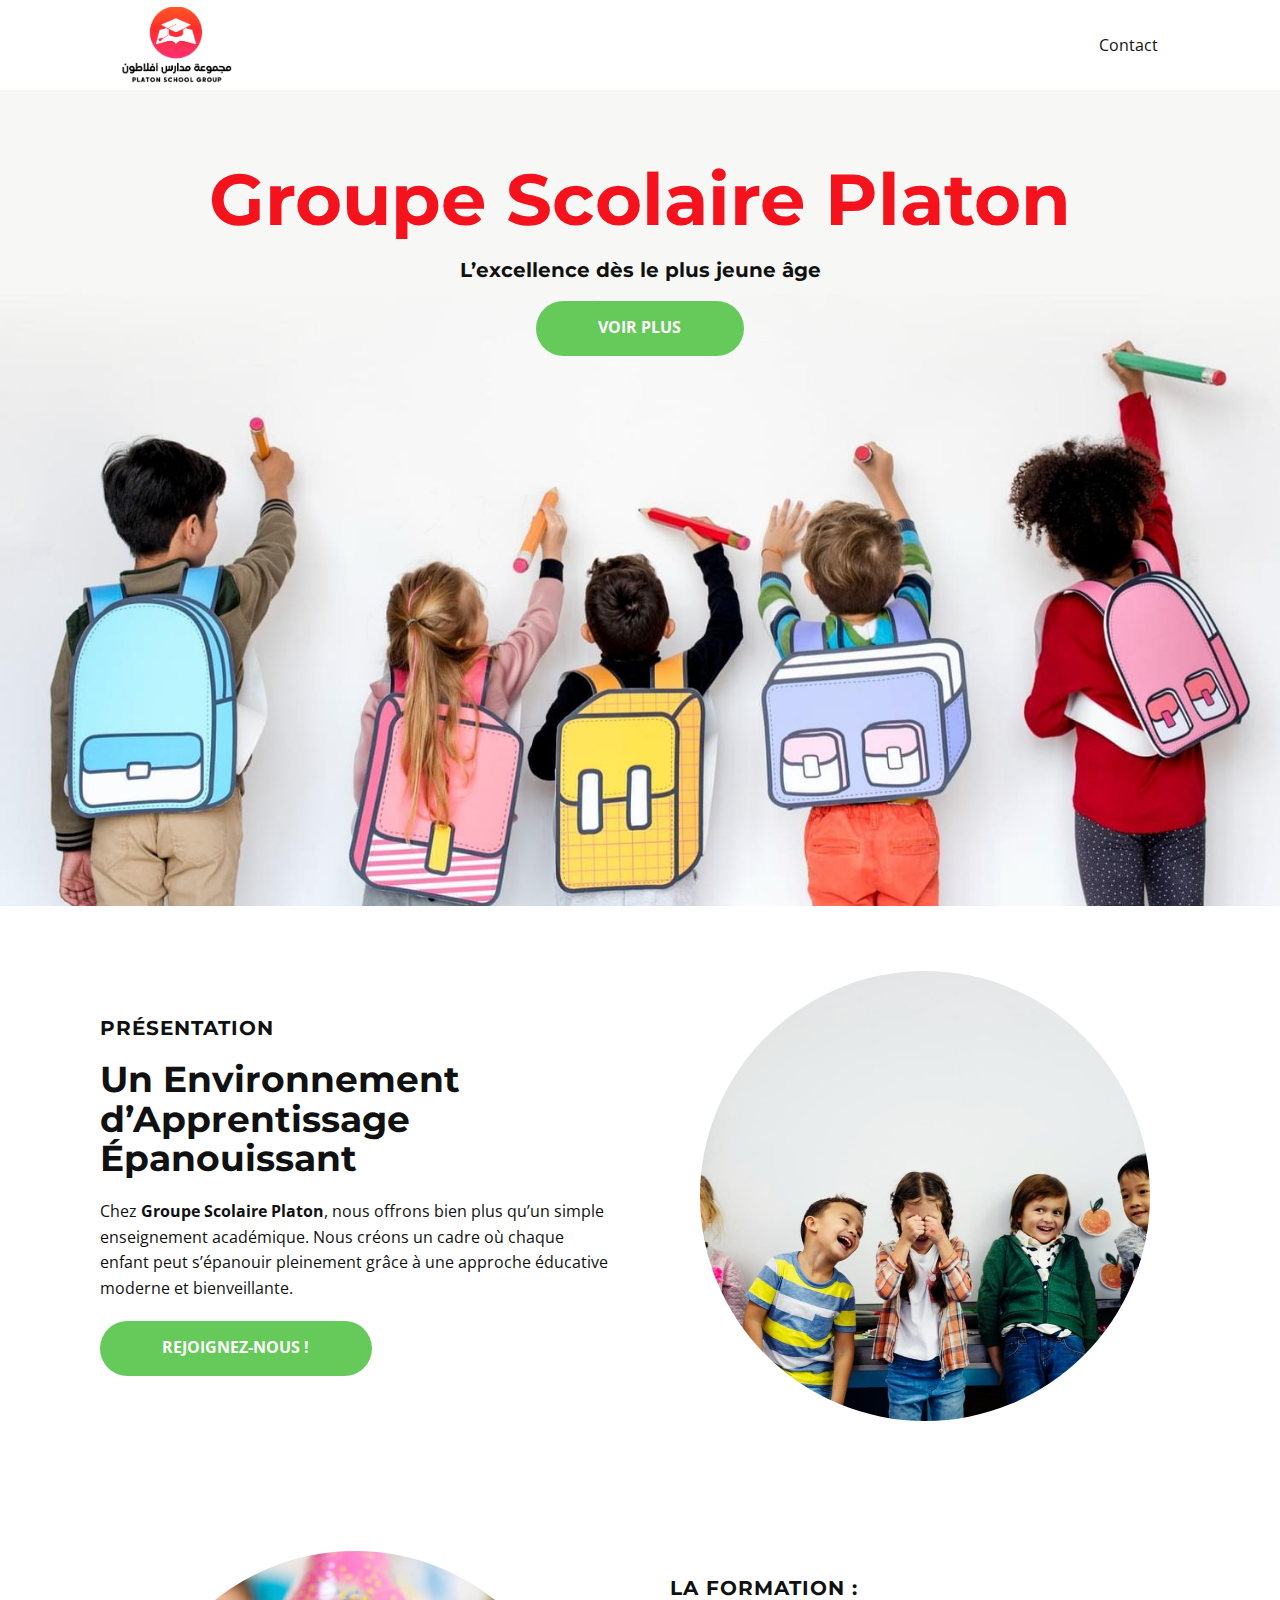
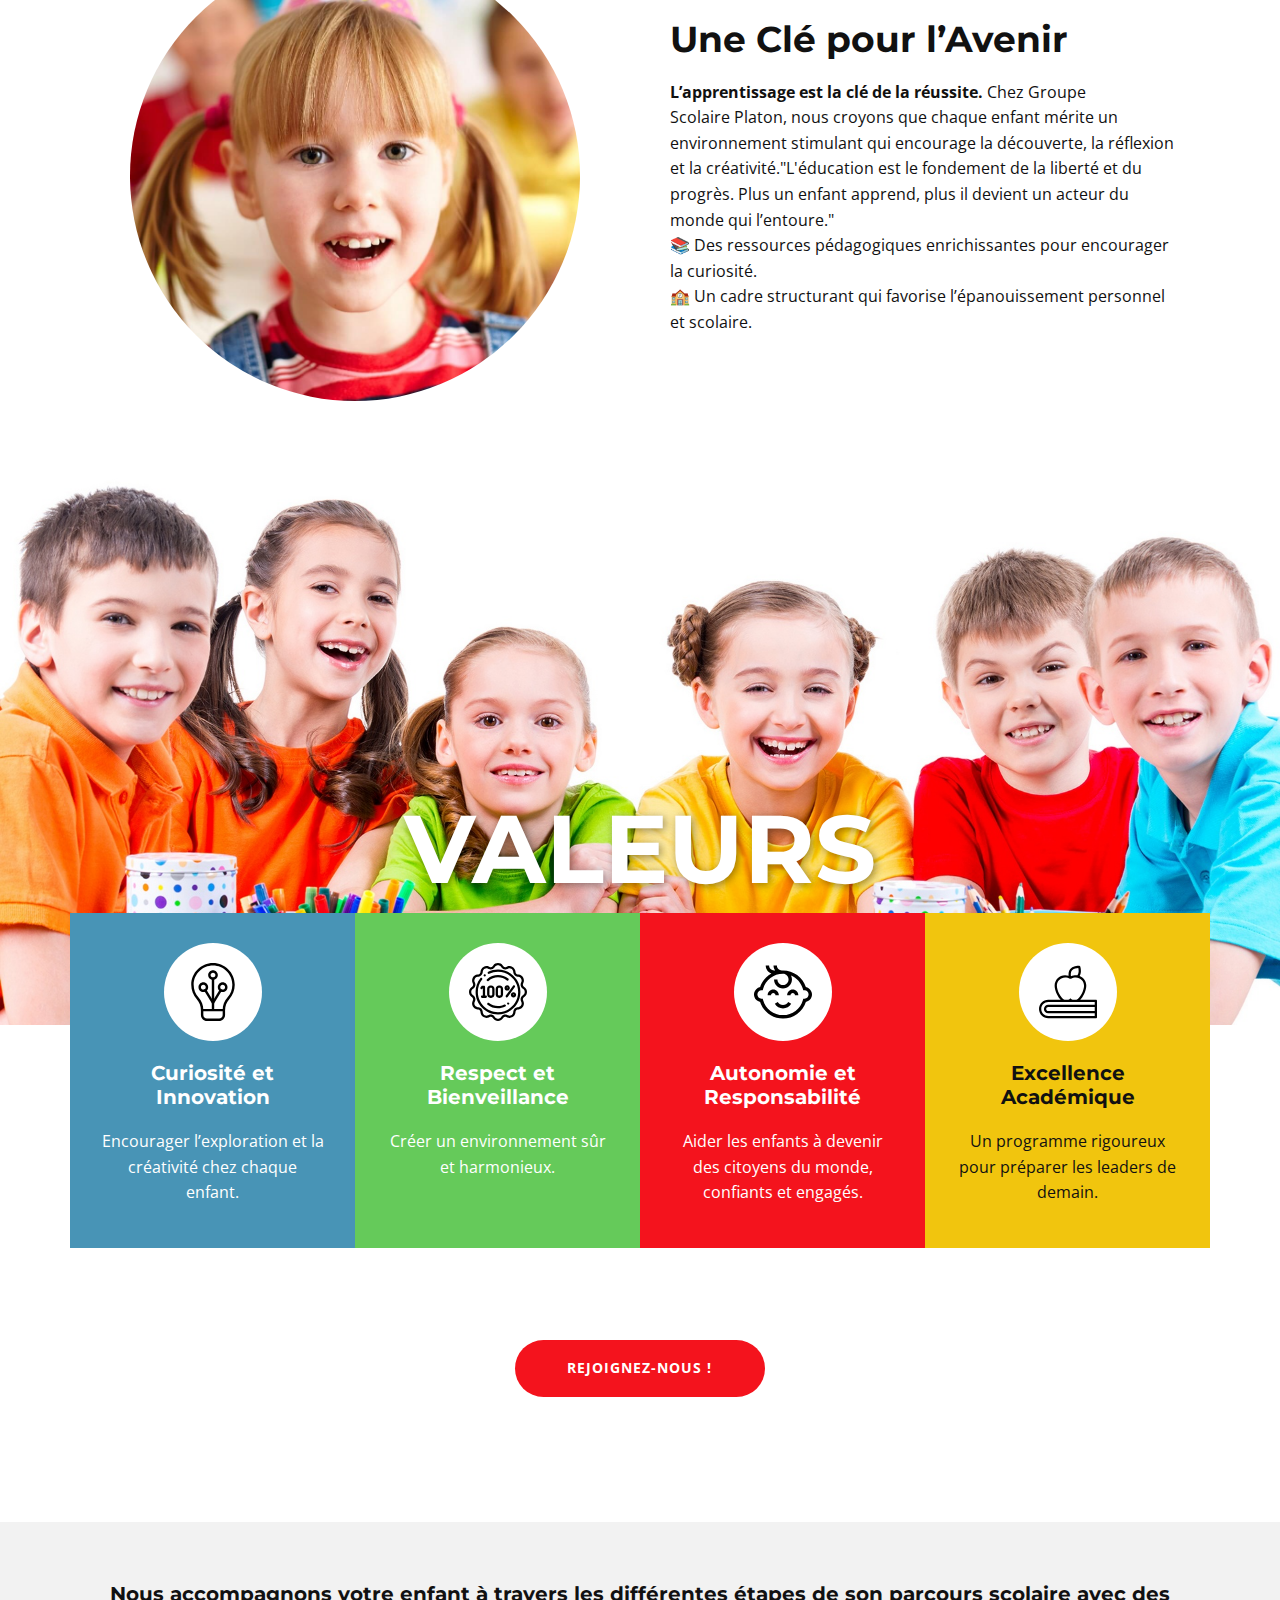
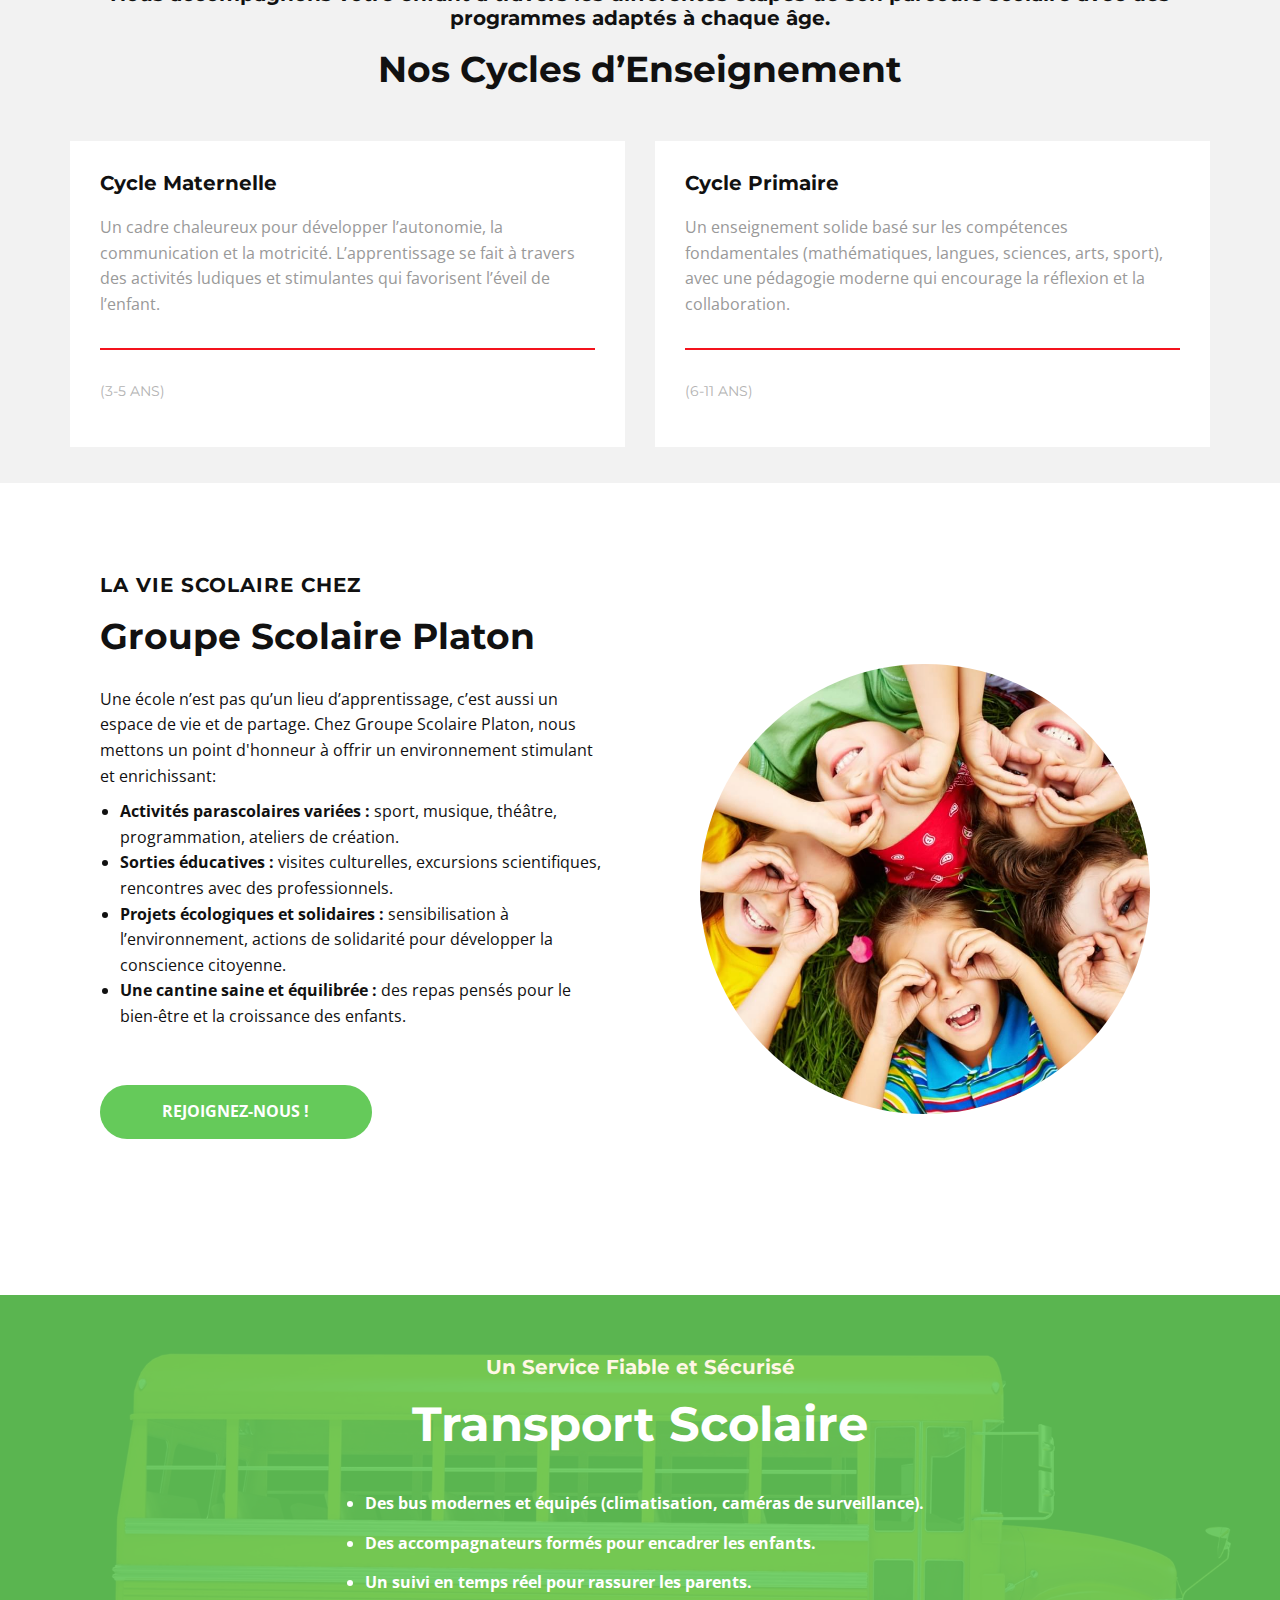
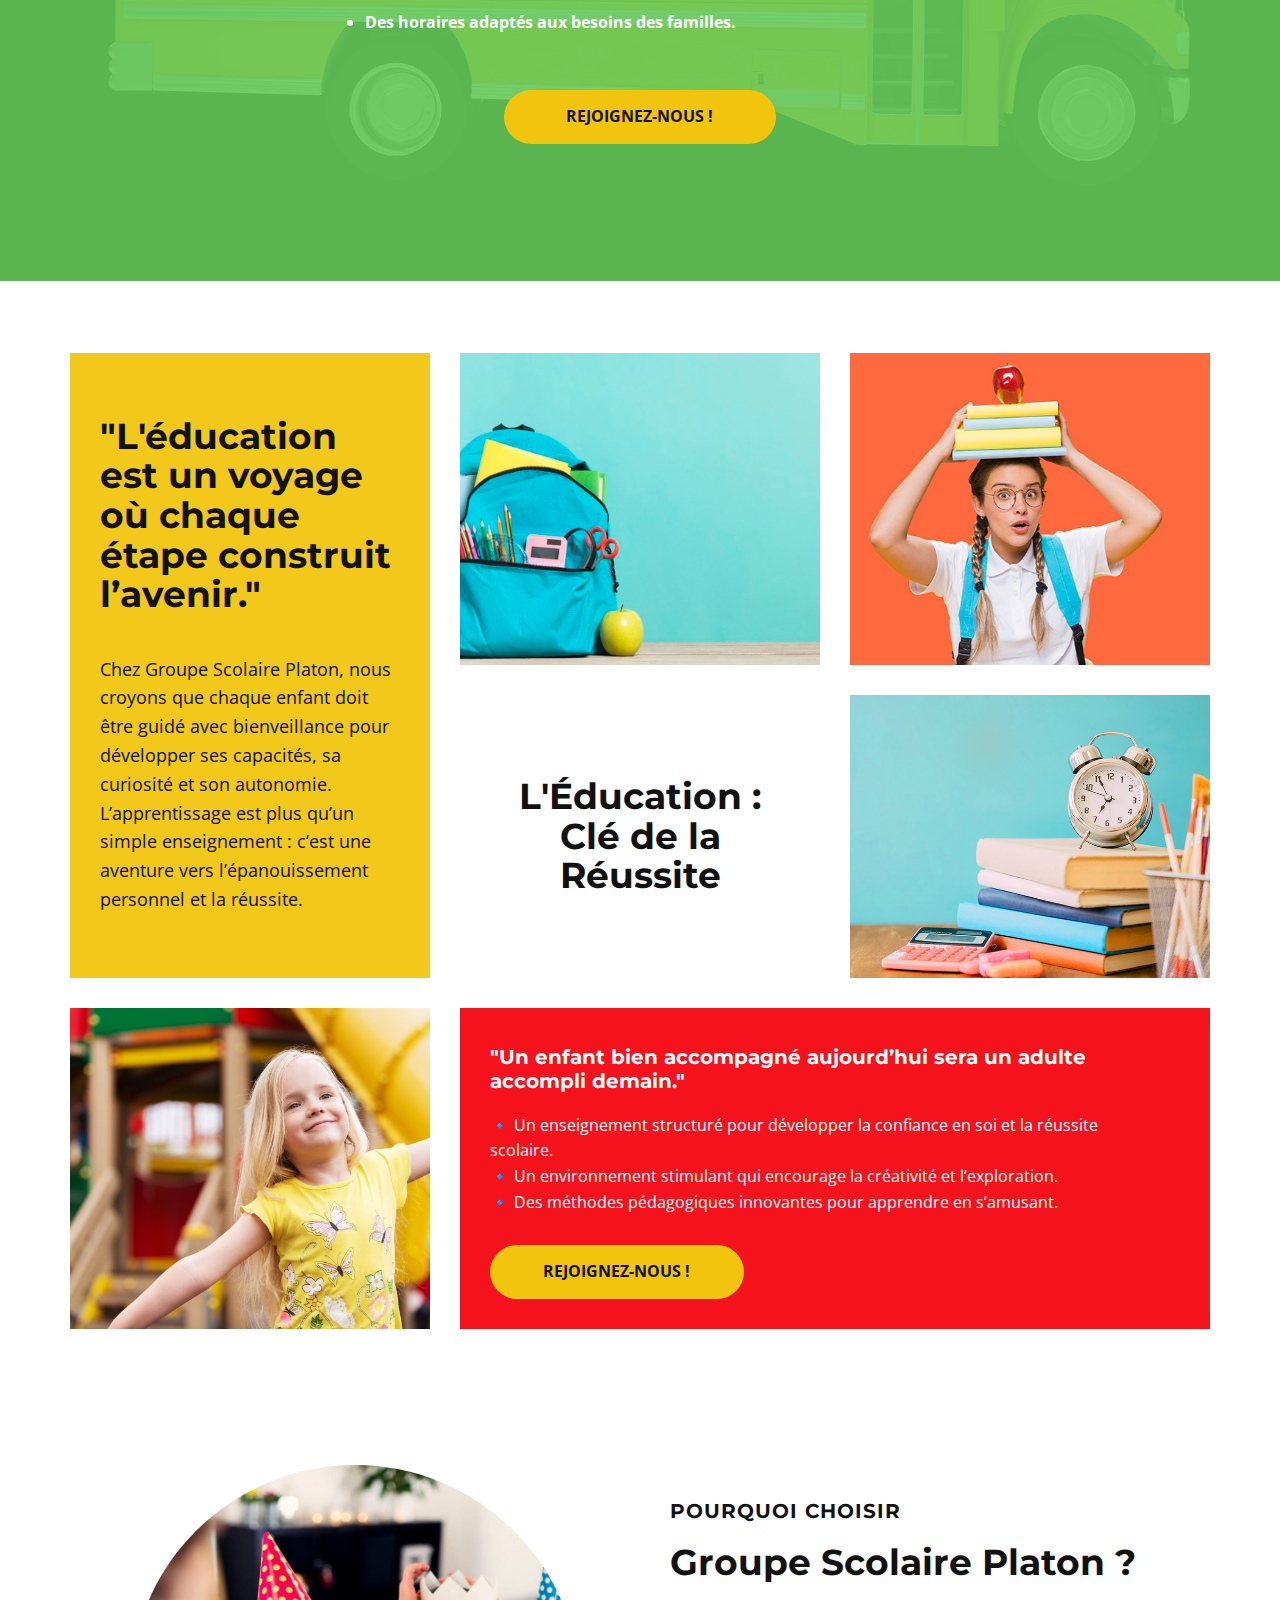
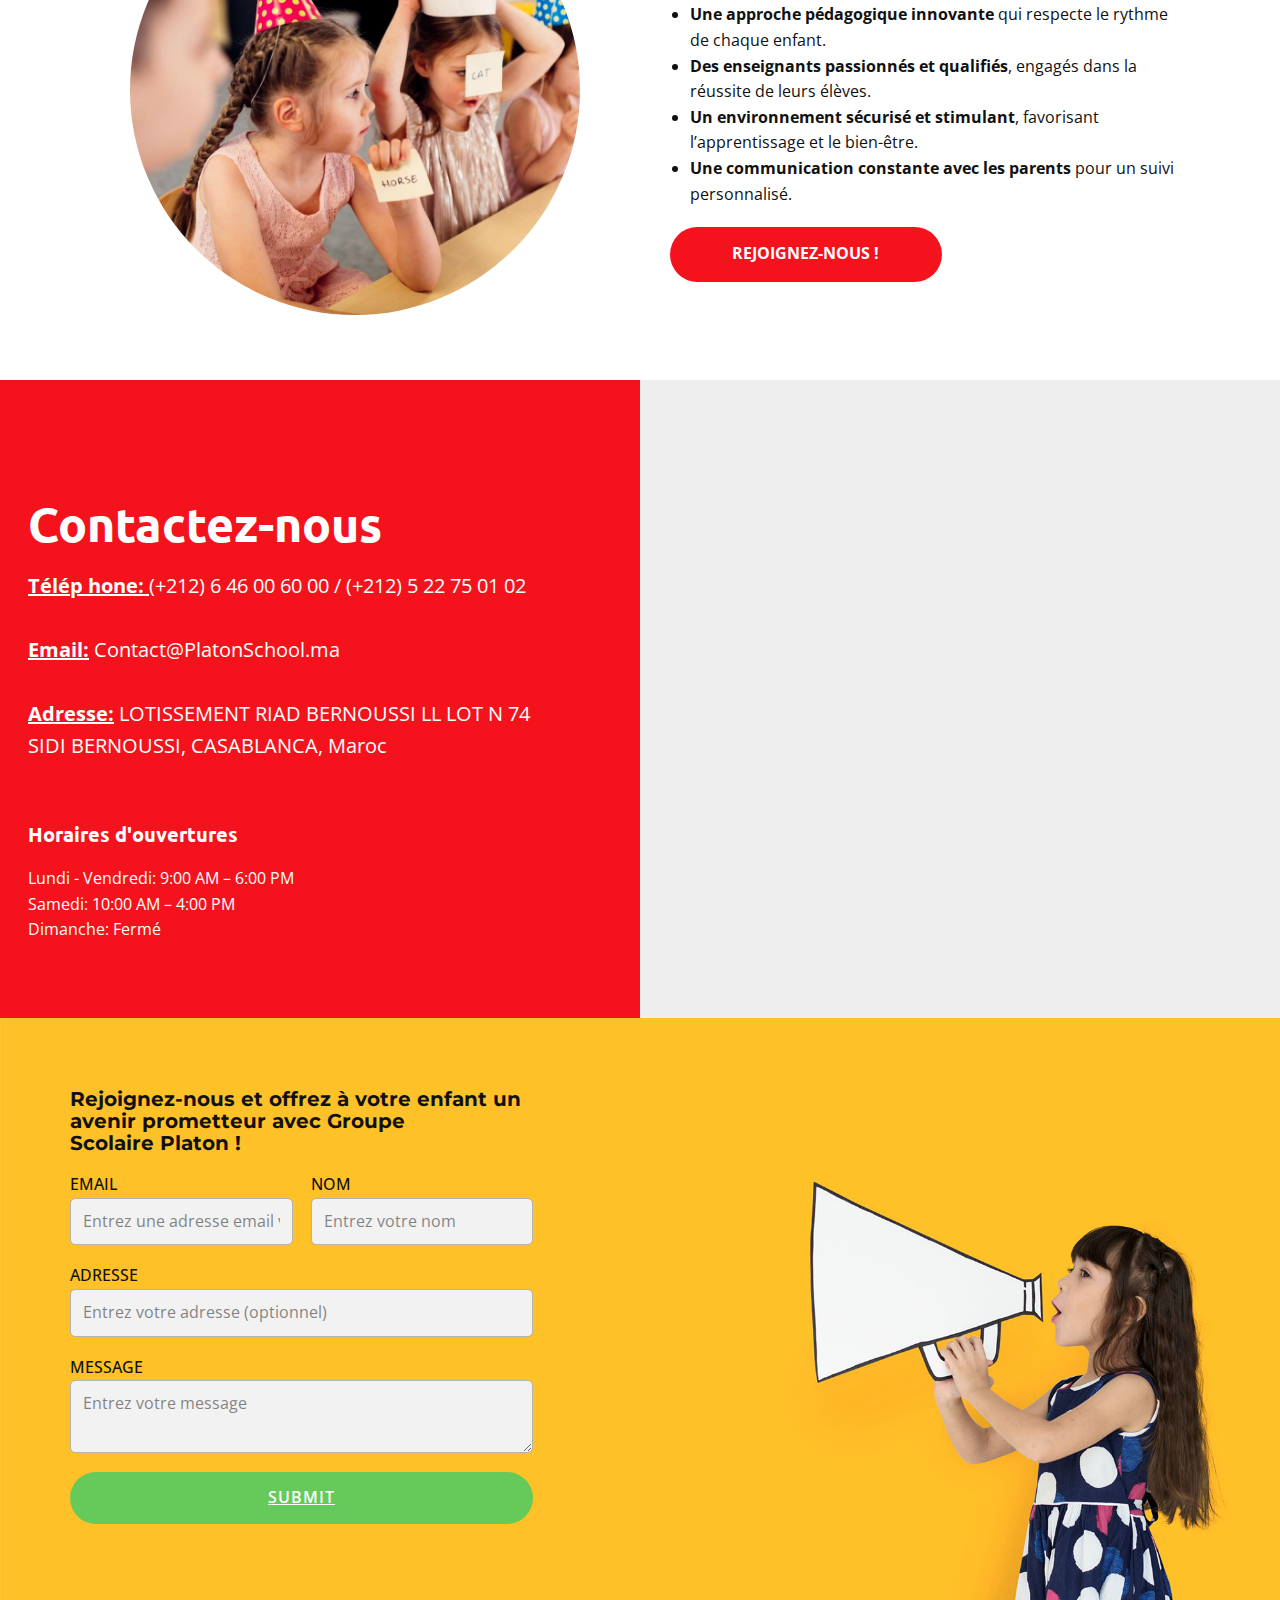
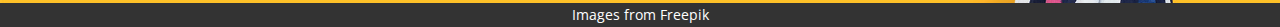
<file: index.html>
<!DOCTYPE html>
<html style="font-size: 16px;" lang="en"><head>
    <meta name="viewport" content="width=device-width, initial-scale=1.0">
    <meta charset="utf-8">
    <meta name="keywords" content="Education, ​Your Kids is Our Future, ​Quick, Smart &amp;amp; Great Solutions, ​Our School Anniversary, Your Kids is Our Future, Training is everything, Education is the key to success, ​End of the School Year, ​Drop a line">
    <meta name="description" content="">
    <title>Groupe Scolaire Platon</title>
    <link rel="stylesheet" href="nicepage.css" media="screen">
<link rel="stylesheet" href="index.css" media="screen">
    <script class="u-script" type="text/javascript" src="jquery.js" defer=""></script>
    <script class="u-script" type="text/javascript" src="nicepage.js" defer=""></script>
    <meta name="generator" content="Nicepage 7.6.2, nicepage.com">
    <meta name="referrer" content="origin">
    
    
    
    
    
    
    
    
    
    
    
    
    
    <link id="u-theme-google-font" rel="stylesheet" href="https://fonts.googleapis.com/css?family=Roboto:100,100i,300,300i,400,400i,500,500i,700,700i,900,900i|Open+Sans:300,300i,400,400i,500,500i,600,600i,700,700i,800,800i">
    <link id="u-page-google-font" rel="stylesheet" href="https://fonts.googleapis.com/css?family=Montserrat:100,100i,200,200i,300,300i,400,400i,500,500i,600,600i,700,700i,800,800i,900,900i|Ubuntu:300,300i,400,400i,500,500i,700,700i">
    <script type="application/ld+json">{
		"@context": "http://schema.org",
		"@type": "Organization",
		"name": "Site2",
		"logo": "images/logo_platon.png"
}</script>
    <meta name="theme-color" content="#4894b6">
    <meta property="og:title" content="Groupe Scolaire Platon">
    <meta property="og:description" content="">
    <meta property="og:type" content="website">
  <meta data-intl-tel-input-cdn-path="intlTelInput/"></head>
  <body data-home-page="home.html" data-home-page-title="home" data-path-to-root="./" data-include-products="false" class="u-body u-xl-mode" data-lang="en"><header class="u-clearfix u-header u-header" id="header"><div class="u-clearfix u-sheet u-valign-middle-lg u-valign-middle-sm u-valign-middle-xl u-sheet-1">
        <a href="./" data-page-id="57242928" class="u-image u-logo u-image-1" data-image-width="1095" data-image-height="748" title="Groupe Scolaire Platon">
          <img src="images/logo_platon.png" class="u-logo-image u-logo-image-1">
        </a>
        <nav class="u-menu u-menu-one-level u-offcanvas u-menu-1">
          <div class="menu-collapse" style="font-size: 1rem; letter-spacing: 0px;">
            <a class="u-button-style u-custom-left-right-menu-spacing u-custom-padding-bottom u-custom-top-bottom-menu-spacing u-hamburger-link u-nav-link u-text-active-palette-1-base u-text-hover-palette-2-base" href="#">
              <svg class="u-svg-link" viewBox="0 0 24 24"><use xlink:href="#menu-hamburger"></use></svg>
              <svg class="u-svg-content" version="1.1" id="menu-hamburger" viewBox="0 0 16 16" x="0px" y="0px" xmlns:xlink="http://www.w3.org/1999/xlink" xmlns="http://www.w3.org/2000/svg"><g><rect y="1" width="16" height="2"></rect><rect y="7" width="16" height="2"></rect><rect y="13" width="16" height="2"></rect>
</g></svg>
            </a>
          </div>
          <div class="u-custom-menu u-nav-container">
            <ul class="u-nav u-unstyled u-nav-1"><li class="u-nav-item"><a class="u-button-style u-nav-link u-text-active-palette-1-base u-text-hover-palette-2-base" href="./#sec-9428" data-page-id="57242928" style="padding: 10px 20px;">Contact</a>
</li></ul>
          </div>
          <div class="u-custom-menu u-nav-container-collapse">
            <div class="u-black u-container-style u-inner-container-layout u-opacity u-opacity-95 u-sidenav">
              <div class="u-inner-container-layout u-sidenav-overflow">
                <div class="u-menu-close"></div>
                <ul class="u-align-center u-nav u-popupmenu-items u-unstyled u-nav-2"><li class="u-nav-item"><a class="u-button-style u-nav-link" href="./#sec-9428" data-page-id="57242928">Contact</a>
</li></ul>
              </div>
            </div>
            <div class="u-black u-menu-overlay u-opacity u-opacity-70"></div>
          </div>
        </nav>
      </div></header>
    <section class="u-clearfix u-image u-section-1" id="sec-60bd" data-image-width="1499" data-image-height="1080">
      <div class="u-clearfix u-sheet u-sheet-1">
        <h1 class="u-align-center u-custom-font u-font-montserrat u-text u-text-default u-text-palette-2-base u-text-1"> Groupe Scolaire&nbsp;Platon</h1>
        <h5 class="u-align-center u-custom-font u-font-montserrat u-text u-text-default u-text-2"> L’excellence dès le plus jeune âge</h5>
        <a href="./#sec-0882" data-page-id="57242928" class="u-align-center u-border-none u-btn u-btn-round u-button-style u-palette-4-base u-radius-50 u-btn-1">VOIR PLUS </a>
      </div>
    </section>
    <section class="u-clearfix u-section-2" id="sec-0882">
      <div class="u-clearfix u-sheet u-valign-middle u-sheet-1">
        <div class="data-layout-selected u-clearfix u-expanded-width u-layout-wrap u-layout-wrap-1">
          <div class="u-layout">
            <div class="u-layout-row">
              <div class="u-container-style u-layout-cell u-size-30 u-layout-cell-1">
                <div class="u-container-layout u-valign-middle u-container-layout-1">
                  <h6 class="u-align-left u-custom-font u-font-montserrat u-text u-text-default u-text-1">Présentation</h6>
                  <h2 class="u-align-left u-custom-font u-font-montserrat u-text u-text-default u-text-2"> Un Environnement d’Apprentissage Épanouissant</h2>
                  <p class="u-align-left u-text u-text-default u-text-3"> Chez <span style="font-weight: 700;"> Groupe Scolaire&nbsp;Platon</span>, nous offrons bien plus qu’un simple enseignement académique. Nous créons un cadre où chaque enfant peut s’épanouir pleinement grâce à une approche éducative moderne et bienveillante.
                  </p>
                  <a href="./#carousel_373a" data-page-id="57242928" class="u-align-left u-border-none u-btn u-btn-round u-button-style u-palette-4-base u-radius-50 u-btn-1"> Rejoignez-nous !</a>
                </div>
              </div>
              <div class="u-container-align-center-lg u-container-align-center-md u-container-align-center-xl u-container-style u-layout-cell u-size-30 u-layout-cell-2">
                <div class="u-container-layout u-valign-middle u-container-layout-2">
                  <div class="u-image u-image-circle u-image-1" data-image-width="1280" data-image-height="854"></div>
                </div>
              </div>
            </div>
          </div>
        </div>
      </div>
    </section>
    <section class="u-clearfix u-section-3" id="carousel_0d95">
      <div class="u-clearfix u-sheet u-valign-middle u-sheet-1">
        <div class="data-layout-selected u-clearfix u-expanded-width u-layout-wrap u-layout-wrap-1">
          <div class="u-layout">
            <div class="u-layout-row">
              <div class="u-container-align-center-lg u-container-align-center-md u-container-align-center-xl u-container-style u-layout-cell u-size-30 u-layout-cell-1">
                <div class="u-container-layout u-valign-middle u-container-layout-1">
                  <div class="u-image u-image-circle u-image-1" data-image-width="1380" data-image-height="980"></div>
                </div>
              </div>
              <div class="u-container-align-left u-container-style u-layout-cell u-size-30 u-layout-cell-2">
                <div class="u-container-layout u-valign-middle-lg u-valign-middle-md u-valign-middle-sm u-valign-middle-xs u-container-layout-2">
                  <h6 class="u-align-left u-custom-font u-font-montserrat u-text u-text-default u-text-1"> La Formation :</h6>
                  <h2 class="u-align-left u-custom-font u-font-montserrat u-text u-text-default u-text-2"> Une Clé pour l’Avenir</h2>
                  <p class="u-align-left u-text u-text-default u-text-3">
                    <span style="font-weight: 700;"> L’apprentissage est la clé de la réussite. </span>Chez ​Groupe Scolaire&nbsp;Platon, nous croyons que chaque enfant mérite un environnement stimulant qui encourage la découverte, la réflexion et la créativité."L'éducation est le fondement de la liberté et du progrès. Plus un enfant apprend, plus il devient un acteur du monde qui l’entoure."<br>📚 Des ressources pédagogiques enrichissantes pour encourager la curiosité.<br>🏫 Un cadre structurant qui favorise l’épanouissement personnel et scolaire.
                  </p>
                </div>
              </div>
            </div>
          </div>
        </div>
      </div>
    </section>
    <section class="u-align-center u-clearfix u-container-align-center u-section-4" id="carousel_57d0">
      <img class="u-expanded-width u-image u-image-1" src="images/fggg.jpg">
      <div class="u-align-center u-list u-list-1">
        <div class="u-repeater u-repeater-1">
          <div class="u-align-center u-container-align-center u-container-style u-custom-item u-list-item u-palette-1-base u-repeater-item u-list-item-1">
            <div class="u-container-layout u-similar-container u-valign-top u-container-layout-1">
              <span class="u-icon u-icon-circle u-text-black u-white u-icon-1" data-animation-name="" data-animation-duration="0" data-animation-delay="0" data-animation-direction=""><svg class="u-svg-link" preserveAspectRatio="xMidYMin slice" viewBox="0 0 24 24" style=""><use xlink:href="#svg-22a3"></use></svg><svg class="u-svg-content" viewBox="0 0 24 24" id="svg-22a3"><g><path d="m16.5 20c-.276 0-.5-.224-.5-.5 0-1.92.697-3.758 1.964-5.175 1.313-1.468 2.036-3.359 2.036-5.325 0-4.411-3.589-8-8-8s-8 3.589-8 8c0 1.966.723 3.857 2.036 5.325 1.267 1.417 1.964 3.255 1.964 5.175 0 .276-.224.5-.5.5s-.5-.224-.5-.5c0-1.674-.607-3.275-1.71-4.508-1.477-1.652-2.29-3.78-2.29-5.992 0-4.962 4.037-9 9-9s9 4.038 9 9c0 2.212-.813 4.34-2.29 5.992-1.103 1.233-1.71 2.834-1.71 4.508 0 .276-.224.5-.5.5z"></path>
</g><g><path d="m14.5 24h-5c-1.379 0-2.5-1.122-2.5-2.5v-2c0-.276.224-.5.5-.5h9c.276 0 .5.224.5.5v2c0 1.378-1.121 2.5-2.5 2.5zm-6.5-4v1.5c0 .827.673 1.5 1.5 1.5h5c.827 0 1.5-.673 1.5-1.5v-1.5z"></path>
</g><g><path d="m12 19.29c-.276 0-.5-.224-.5-.5v-12.29c0-.276.224-.5.5-.5s.5.224.5.5v12.29c0 .276-.224.5-.5.5z"></path>
</g><g><path d="m12 7c-1.103 0-2-.897-2-2s.897-2 2-2 2 .897 2 2-.897 2-2 2zm0-3c-.552 0-1 .449-1 1s.448 1 1 1 1-.449 1-1-.448-1-1-1z"></path>
</g><g><path d="m8 12c-1.103 0-2-.897-2-2s.897-2 2-2 2 .897 2 2-.897 2-2 2zm0-3c-.552 0-1 .449-1 1s.448 1 1 1 1-.449 1-1-.448-1-1-1z"></path>
</g><g><path d="m16 12c-1.103 0-2-.897-2-2s.897-2 2-2 2 .897 2 2-.897 2-2 2zm0-3c-.552 0-1 .449-1 1s.448 1 1 1 1-.449 1-1-.448-1-1-1z"></path>
</g><g><path d="m12 17c-.174 0-.335-.09-.426-.238l-3.22-5.23c-.145-.235-.071-.543.164-.688.232-.144.542-.073.688.164l2.794 4.538 2.794-4.539c.146-.236.456-.308.688-.164.235.145.309.453.164.688l-3.22 5.23c-.091.149-.252.239-.426.239z"></path>
</g></svg></span>
              <h4 class="u-custom-font u-font-montserrat u-text u-text-default u-text-1"> Curiosité et Innovation</h4>
              <p class="u-text u-text-2"> Encourager l’exploration et la créativité chez chaque enfant.</p>
            </div>
          </div>
          <div class="u-align-center u-container-align-center u-container-style u-custom-item u-list-item u-palette-4-base u-repeater-item u-list-item-2">
            <div class="u-container-layout u-similar-container u-valign-top u-container-layout-2">
              <span class="u-icon u-icon-circle u-text-black u-white u-icon-2" data-animation-name="" data-animation-duration="0" data-animation-delay="0" data-animation-direction=""><svg class="u-svg-link" preserveAspectRatio="xMidYMin slice" viewBox="0 0 512.004 512" style=""><use xlink:href="#svg-9e44"></use></svg><svg class="u-svg-content" viewBox="0 0 512.004 512" id="svg-9e44"><path d="m490.925781 213.90625-6.585937-4.925781c-8.203125-6.140625-11.113282-17.007813-7.082032-26.425781l3.242188-7.558594c6.585938-15.378906 5.566406-32.507813-2.796875-46.992188-8.367187-14.488281-22.6875-23.9375-39.300781-25.917968l-8.164063-.976563c-10.175781-1.214844-18.132812-9.171875-19.347656-19.34375l-.972656-8.167969c-1.984375-16.609375-11.433594-30.933594-25.917969-39.296875-14.488281-8.367187-31.617188-9.386719-46.992188-2.796875l-7.5625 3.238282c-9.417968 4.035156-20.285156 1.121093-26.425781-7.082032l-4.925781-6.582031c-10.023438-13.394531-25.363281-21.07421875-42.09375-21.07421875s-32.070312 7.67968775-42.09375 21.07421875l-4.929688 6.582031c-6.140624 8.207032-17.003906 11.117188-26.425781 7.082032l-7.558593-3.238282c-15.378907-6.585937-32.507813-5.570312-46.992188 2.796875-14.488281 8.363281-23.9375 22.6875-25.917969 39.296875l-.976562 8.164063c-1.214844 10.175781-9.171875 18.132812-19.347657 19.347656l-8.164062.976563c-16.609375 1.980468-30.933594 11.429687-39.296875 25.917968-8.367187 14.484375-9.382813 31.613282-2.796875 46.992188l3.238281 7.558594c4.035157 9.417968 1.121094 20.285156-7.082031 26.425781l-6.582031 4.925781c-13.390625 10.023438-21.074219 25.367188-21.074219 42.09375 0 16.730469 7.683594 32.074219 21.074219 42.097656l6.585937 4.925782c8.203125 6.140624 11.113282 17.007812 7.082032 26.425781l-3.242188 7.558593c-6.585938 15.378907-5.566406 32.507813 2.796875 46.992188 8.367187 14.488281 22.6875 23.9375 39.300781 25.917969l8.164063.976562c10.175781 1.214844 18.132812 9.171875 19.347656 19.34375l.972656 8.167969c1.984375 16.609375 11.433594 30.933594 25.917969 39.296875 14.488281 8.363281 31.617188 9.382813 46.992188 2.796875l7.5625-3.238281c9.417968-4.035157 20.285156-1.121094 26.425781 7.082031l4.925781 6.582031c10.023438 13.394531 25.367188 21.078125 42.097656 21.078125 16.726563 0 32.070313-7.683594 42.09375-21.078125l4.925782-6.582031c6.140624-8.203125 17.003906-11.117188 26.429687-7.078125l7.558594 3.234375c15.375 6.585938 32.503906 5.570312 46.992187-2.792969 14.484375-8.367187 23.933594-22.691406 25.917969-39.300781l.972656-8.164062c1.214844-10.175782 9.171875-18.132813 19.347657-19.347657l8.164062-.972656c16.609375-1.984375 30.9375-11.433594 39.300781-25.917969 8.363281-14.488281 9.382813-31.617187 2.792969-46.996094l-3.234375-7.554687c-4.035156-9.421875-1.125-20.289063 7.082031-26.429687l6.582032-4.925782c13.394531-10.023437 21.074218-25.367187 21.074218-42.09375-.003906-16.730468-7.6875-32.074218-21.078125-42.097656zm-11.984375 68.179688-6.582031 4.925781c-15.621094 11.6875-21.167969 32.378906-13.480469 50.316406l3.234375 7.554687c4.082031 9.527344 3.449219 20.140626-1.730469 29.117188-5.183593 8.980469-14.058593 14.832031-24.351562 16.0625l-8.164062.972656c-19.375 2.3125-34.519532 17.460938-36.832032 36.835938l-.976562 8.164062c-1.230469 10.292969-7.082032 19.167969-16.058594 24.351563-8.976562 5.179687-19.589844 5.8125-29.117188 1.730469l-7.558593-3.238282c-17.9375-7.683594-38.625-2.136718-50.316407 13.484375l-4.925781 6.582031c-6.210937 8.296876-15.71875 13.058594-26.082031 13.058594-10.367188 0-19.875-4.761718-26.085938-13.058594l-4.925781-6.582031c-8.167969-10.917969-20.730469-16.914062-33.675781-16.914062-5.582031 0-11.234375 1.117187-16.636719 3.429687l-7.558593 3.238282c-9.53125 4.082031-20.140626 3.449218-29.121094-1.730469-8.976563-5.183594-14.828125-14.058594-16.058594-24.351563l-.972656-8.164062c-2.316406-19.375-17.460938-34.519532-36.835938-36.832032l-8.164062-.976562c-10.292969-1.230469-19.167969-7.082031-24.351563-16.058594-5.179687-8.976562-5.8125-19.589844-1.730469-29.117187l3.238282-7.558594c7.683594-17.933594 2.136718-38.625-13.480469-50.316406l-6.585937-4.925781c-8.296876-6.210938-13.054688-15.71875-13.054688-26.085938 0-10.363281 4.757812-19.871094 13.058594-26.082031l6.582031-4.925781c15.621094-11.691407 21.167969-32.382813 13.480469-50.316407l-3.234375-7.558593c-4.082031-9.527344-3.449219-20.140626 1.730469-29.117188 5.183593-8.976562 14.058593-14.828125 24.351562-16.058594l8.164062-.976562c19.375-2.3125 34.519532-17.457032 36.832032-36.832032l.976562-8.164062c1.230469-10.292969 7.082032-19.167969 16.058594-24.351562 8.976562-5.183594 19.589844-5.8125 29.117188-1.730469l7.558593 3.234375c17.933594 7.683594 38.625 2.140625 50.316407-13.480469l4.925781-6.582031c6.210937-8.296875 15.71875-13.058594 26.082031-13.058594s19.871094 4.761719 26.082031 13.058594l4.929688 6.585937c11.6875 15.621094 32.382812 21.164063 50.3125 13.480469l7.558593-3.238281c9.527344-4.082031 20.140626-3.449219 29.117188 1.730469 8.976562 5.183593 14.832031 14.058593 16.058594 24.351562l.976562 8.164062c2.3125 19.375 17.460938 34.519532 36.832032 36.832032l8.164062.976562c10.292969 1.230469 19.167969 7.082032 24.351562 16.058594 5.183594 8.976562 5.8125 19.589844 1.734376 29.117188l-3.238282 7.558593c-7.683594 17.9375-2.140625 38.625 13.480469 50.316407l6.582031 4.925781c8.300782 6.210937 13.058594 15.71875 13.058594 26.085937 0 10.363282-4.757812 19.871094-13.058594 26.082032zm0 0"></path><path d="m256 58.121094c-30.167969 0-59.136719 6.617187-86.097656 19.667968-4.972656 2.40625-7.050782 8.386719-4.648438 13.355469 2.40625 4.972657 8.390625 7.050781 13.359375 4.644531 24.222657-11.722656 50.257813-17.667968 77.386719-17.667968 98.082031 0 177.878906 79.796875 177.878906 177.882812 0 98.082032-79.796875 177.878906-177.878906 177.878906-98.085938 0-177.882812-79.796874-177.882812-177.878906 0-40.175781 13.066406-78.082031 37.789062-109.625 3.40625-4.347656 2.644531-10.632812-1.703125-14.042968-4.347656-3.40625-10.632813-2.640626-14.039063 1.703124-27.503906 35.101563-42.042968 77.273438-42.042968 121.964844 0 109.109375 88.769531 197.878906 197.878906 197.878906s197.878906-88.769531 197.878906-197.878906c0-109.113281-88.769531-197.882812-197.878906-197.882812zm0 0"></path><path d="m109.789062 205.085938-7.617187 9.710937c-3.410156 4.347656-2.648437 10.632813 1.695313 14.039063 4.347656 3.410156 10.632812 2.652343 14.039062-1.695313l4.183594-5.328125v66.136719h-6.695313c-5.523437 0-10 4.476562-10 10 0 5.523437 4.476563 10 10 10h33.046875c5.519532 0 10-4.476563 10-10 0-5.523438-4.480468-10-10-10h-6.351562v-76.691407c0-5.523437-4.480469-10-10-10h-14.433594c-3.070312 0-5.972656 1.410157-7.867188 3.828126zm0 0"></path><path d="m190.148438 307.949219h5.195312c16.515625 0 29.949219-13.433594 29.949219-29.949219v-48.472656c0-16.515625-13.4375-29.953125-29.949219-29.953125h-5.195312c-16.515626 0-29.949219 13.4375-29.949219 29.953125v48.472656c0 16.515625 13.433593 29.949219 29.949219 29.949219zm-9.949219-78.421875c0-5.488282 4.464843-9.953125 9.949219-9.953125h5.195312c5.484375 0 9.949219 4.464843 9.949219 9.953125v48.472656c0 5.484375-4.464844 9.949219-9.949219 9.949219h-5.195312c-5.484376 0-9.949219-4.464844-9.949219-9.949219zm0 0"></path><path d="m270.738281 307.949219c16.515625 0 29.949219-13.433594 29.949219-29.949219v-48.472656c0-16.515625-13.4375-29.953125-29.949219-29.953125h-5.195312c-16.515625 0-29.949219 13.4375-29.949219 29.953125v48.472656c0 16.515625 13.433594 29.949219 29.949219 29.949219zm-15.144531-29.949219v-48.472656c0-5.488282 4.464844-9.953125 9.949219-9.953125h5.195312c5.484375 0 9.949219 4.464843 9.949219 9.953125v48.472656c0 5.484375-4.464844 9.949219-9.949219 9.949219h-5.195312c-5.484375 0-9.949219-4.460938-9.949219-9.949219zm0 0"></path><path d="m402.800781 198.359375c-4.464843-3.246094-10.71875-2.257813-13.96875 2.207031l-63.539062 87.378906c-3.25 4.46875-2.261719 10.722657 2.207031 13.96875 1.773438 1.289063 3.832031 1.914063 5.871094 1.914063 3.089844 0 6.140625-1.429687 8.097656-4.121094l63.539062-87.378906c3.25-4.464844 2.257813-10.71875-2.207031-13.96875zm0 0"></path><path d="m165.929688 160.277344c2.332031 0 4.675781-.8125 6.570312-2.464844 23.117188-20.1875 52.769531-31.304688 83.5-31.304688 28.75 0 55.863281 9.367188 78.410156 27.085938 4.34375 3.414062 10.628906 2.660156 14.042969-1.683594 3.410156-4.339844 2.65625-10.628906-1.683594-14.039062-26.109375-20.519532-57.496093-31.363282-90.769531-31.363282-35.566406 0-69.894531 12.871094-96.652344 36.238282-4.160156 3.632812-4.589844 9.949218-.957031 14.109375 1.976563 2.265625 4.75 3.421875 7.539063 3.421875zm0 0"></path><path d="m164.089844 369.175781c26.101562 20.515625 57.492187 31.359375 90.765625 31.359375 23.085937 0 45.1875-5.203125 65.695312-15.460937 4.9375-2.46875 6.9375-8.476563 4.46875-13.417969-2.472656-4.9375-8.476562-6.9375-13.417969-4.46875-17.703124 8.859375-36.796874 13.347656-56.746093 13.347656-28.746094 0-55.863281-9.363281-78.410157-27.085937-4.339843-3.410157-10.628906-2.65625-14.039062 1.683593-3.414062 4.34375-2.660156 10.628907 1.683594 14.042969zm0 0"></path><path d="m354.199219 352.070312c-2.210938-3.3125-6.351563-5.03125-10.261719-4.25-4.148438.832032-7.414062 4.300782-7.964844 8.5-.539062 4.078126 1.578125 8.183594 5.203125 10.121094 3.640625 1.949219 8.21875 1.414063 11.324219-1.308594 3.734375-3.285156 4.398438-8.933593 1.699219-13.0625zm0 0"></path><path d="m337.222656 196.449219c-12.976562 0-23.535156 10.554687-23.535156 23.53125 0 12.976562 10.558594 23.535156 23.535156 23.535156 12.972656 0 23.53125-10.558594 23.53125-23.535156 0-12.976563-10.558594-23.53125-23.53125-23.53125zm0 27.066406c-1.949218 0-3.535156-1.585937-3.535156-3.535156s1.585938-3.535157 3.535156-3.535157c1.949219 0 3.53125 1.585938 3.53125 3.535157s-1.582031 3.535156-3.53125 3.535156zm0 0"></path><path d="m369.191406 280.925781c0 12.976563 10.558594 23.535157 23.53125 23.535157 12.976563 0 23.535156-10.558594 23.535156-23.535157 0-12.976562-10.558593-23.535156-23.535156-23.535156-12.972656 0-23.53125 10.558594-23.53125 23.535156zm27.066406 0c0 1.949219-1.582031 3.535157-3.53125 3.535157-1.949218 0-3.535156-1.585938-3.535156-3.535157s1.585938-3.535156 3.535156-3.535156c1.949219 0 3.53125 1.585937 3.53125 3.535156zm0 0"></path><path d="m129.472656 113.453125c1.609375 3.863281 5.539063 6.355469 9.71875 6.160156 4.125-.195312 7.75-3.015625 9.023438-6.929687 1.285156-3.953125-.113282-8.46875-3.425782-10.988282-3.378906-2.570312-8.097656-2.71875-11.636718-.378906-3.945313 2.605469-5.460938 7.789063-3.679688 12.136719zm0 0"></path></svg></span>
              <h4 class="u-custom-font u-font-montserrat u-text u-text-default u-text-3"> Respect et Bienveillance</h4>
              <p class="u-text u-text-4"> Créer un environnement sûr et harmonieux.</p>
            </div>
          </div>
          <div class="u-align-center u-container-align-center u-container-style u-custom-item u-list-item u-palette-2-base u-repeater-item u-list-item-3">
            <div class="u-container-layout u-similar-container u-valign-top u-container-layout-3">
              <span class="u-icon u-icon-circle u-text-black u-white u-icon-3" data-animation-name="" data-animation-duration="0" data-animation-delay="0" data-animation-direction=""><svg class="u-svg-link" preserveAspectRatio="xMidYMin slice" viewBox="0 0 505.994 505.994" style=""><use xlink:href="#svg-e2bf"></use></svg><svg class="u-svg-content" viewBox="0 0 505.994 505.994" id="svg-e2bf"><g><g><path d="m216.784 280.57c0-26.935-21.913-48.848-48.848-48.848s-48.849 21.913-48.849 48.848h29.648c0-10.587 8.614-19.2 19.201-19.2s19.2 8.613 19.2 19.2z"></path><path d="m338.058 231.721c-26.935 0-48.848 21.913-48.848 48.848h29.648c0-10.587 8.613-19.2 19.2-19.2s19.201 8.613 19.201 19.2h29.648c0-26.935-21.913-48.848-48.849-48.848z"></path><path d="m252.997 367.32c-18.744 0-36.319-10.052-45.869-26.234l-25.534 15.066c14.856 25.176 42.216 40.815 71.402 40.815s56.546-15.639 71.402-40.815l-25.534-15.067c-9.548 16.182-27.124 26.235-45.867 26.235z"></path><path d="m486.704 228.061c-9.442-9.431-21.299-15.667-34.169-18.109-27.794-85.888-108.42-145.023-199.538-145.023h-9.939c-23.868 0-43.286-19.419-43.286-43.286h-29.648c0 16.196 5.313 31.17 14.278 43.286h-9.393c-23.868 0-43.286-19.419-43.286-43.286h-29.648c0 32.213 20.999 59.596 50.02 69.226-45.899 25.234-81.875 67.29-98.635 119.083-12.87 2.442-24.73 8.68-34.18 18.12-12.433 12.446-19.28 28.984-19.28 46.568 0 17.368 6.7 33.754 18.867 46.141 9.509 9.681 21.518 16.069 34.593 18.548 27.792 85.888 108.418 145.022 199.537 145.022s171.744-59.134 199.537-145.022c13.075-2.479 25.084-8.867 34.593-18.548 12.167-12.387 18.867-28.773 18.867-46.141 0-17.584-6.847-34.122-19.29-46.579zm-45.85 82.771-11.125.211-2.905 10.741c-21.164 78.26-92.644 132.918-173.828 132.918s-152.663-54.657-173.826-132.918l-2.905-10.741-11.125-.211c-19.571-.37-35.493-16.605-35.493-36.192 0-9.671 3.767-18.768 10.595-25.604 6.659-6.652 15.501-10.413 24.895-10.589l11.127-.209 2.905-10.743c21.164-78.259 92.644-132.917 173.828-132.917 26.795 0 48.594 21.799 48.594 48.594s-21.799 48.595-48.594 48.595-48.594-21.799-48.594-48.594h-29.648c0 43.143 35.099 78.242 78.242 78.242s78.242-35.099 78.242-78.242c0-12.278-2.85-23.899-7.912-34.251 49.725 21.151 88.779 64.152 103.497 118.574l2.905 10.743 11.127.209c9.395.176 18.236 3.937 24.884 10.577 6.84 6.848 10.607 15.945 10.607 25.616-.001 19.587-15.923 35.822-35.493 36.191z"></path>
</g>
</g></svg></span>
              <h4 class="u-custom-font u-font-montserrat u-text u-text-default u-text-5"> Autonomie et Responsabilité</h4>
              <p class="u-text u-text-6"> Aider les enfants à devenir des citoyens du monde, confiants et engagés.</p>
            </div>
          </div>
          <div class="u-align-center u-container-align-center u-container-style u-custom-item u-list-item u-palette-3-base u-repeater-item u-list-item-4">
            <div class="u-container-layout u-similar-container u-valign-top u-container-layout-4">
              <span class="u-icon u-icon-circle u-text-black u-white u-icon-4" data-animation-name="" data-animation-duration="0" data-animation-delay="0" data-animation-direction=""><svg class="u-svg-link" preserveAspectRatio="xMidYMin slice" viewBox="0 0 512 512" style=""><use xlink:href="#svg-17d6"></use></svg><svg class="u-svg-content" viewBox="0 0 512 512" id="svg-17d6"><path d="m502 324.185h-138.063c14.467-14.491 24.997-32.394 31.07-44.312 13.902-27.281 22.538-57.8 22.538-79.648 0-38.95-24.386-72.334-58.75-85.803 21.504-32.55 5.916-81.199 5.222-83.313-1.307-3.98-4.955-6.724-9.141-6.875-2.298-.085-56.331-1.645-80.755 30.832-12.92 17.179-14.391 39.677-12.789 57.427-11.329-3.021-23.082-4.341-30.828-4.429-.038 0-.076 0-.114 0-51.021 0-92.53 41.343-92.53 92.161 0 21.853 8.631 52.372 22.525 79.647 6.072 11.919 16.599 29.822 31.067 44.313h-109.644c-45.109 0-81.808 36.698-81.808 81.808s36.699 81.809 81.808 81.809h420.192c5.522 0 10-4.477 10-10v-143.617c0-5.523-4.478-10-10-10zm-211.895-257.099c13.74-18.271 43.195-21.989 56.841-22.713 3.639 15.563 6.688 43.812-6.128 60.852-.958 1.275-2.021 2.509-3.177 3.693-4.13-.564-8.345-.855-12.628-.855-.038 0-.076 0-.114 0-10.606.121-28.727 2.55-42.984 8.498-2.106-14.868-2.367-35.436 8.19-49.475zm-132.246 133.138c0-39.771 32.508-72.129 72.474-72.161 13.05.161 32.939 4.311 41.804 10.248 3.367 2.255 7.762 2.255 11.129 0 8.865-5.937 28.754-10.087 41.803-10.248 39.968.032 72.476 32.391 72.476 72.161 0 18.6-7.991 46.299-20.358 70.567-13.412 26.321-30.281 45.635-46.548 53.393h-32.402c-5.937-2.297-11.26-5.165-13.845-7.492-3.803-3.422-9.575-3.421-13.378 0-2.587 2.328-7.91 5.196-13.847 7.492h-32.413c-16.271-7.757-33.141-27.071-46.548-53.391-12.36-24.264-20.347-51.963-20.347-70.569zm-76.051 267.577c-34.081 0-61.808-27.727-61.808-61.808s27.727-61.808 61.808-61.808h410.192v23.372h-410.139c-21.205 0-38.457 17.242-38.457 38.436s17.252 38.436 38.457 38.436h410.139v23.373h-410.192zm410.192-43.372h-410.139c-10.177 0-18.457-8.271-18.457-18.436s8.28-18.436 18.457-18.436h410.139z"></path></svg></span>
              <h4 class="u-custom-font u-font-montserrat u-text u-text-default u-text-7"> Excellence Académique</h4>
              <p class="u-text u-text-8"> Un programme rigoureux pour préparer les leaders de demain.</p>
            </div>
          </div>
        </div>
      </div>
      <h1 class="u-align-center u-custom-font u-font-montserrat u-text u-text-body-alt-color u-text-9">VALEURS</h1>
      <a href="./#carousel_373a" data-page-id="57242928" class="u-align-center u-btn u-btn-round u-button-style u-hover-palette-2-light-2 u-palette-2-base u-radius-50 u-btn-1"> Rejoignez-nous !</a>
    </section>
    <section class="u-align-left u-clearfix u-container-align-center u-container-align-left u-grey-5 u-section-5" id="carousel_2324">
      <div class="u-clearfix u-sheet u-sheet-1">
        <h5 class="u-align-center u-custom-font u-font-montserrat u-text u-text-default u-text-1"> Nous accompagnons votre enfant à travers les différentes étapes de son parcours scolaire avec des programmes adaptés à chaque âge.</h5>
        <h6 class="u-align-center u-custom-font u-font-montserrat u-text u-text-default u-text-2"> Nos Cycles d’Enseignement</h6>
        <div class="u-expanded-width u-list u-list-1">
          <div class="u-repeater u-repeater-1">
            <div class="u-align-left u-container-align-left u-container-style u-list-item u-repeater-item u-shape-rectangle u-white u-list-item-1">
              <div class="u-container-layout u-similar-container u-valign-top u-container-layout-1">
                <h5 class="u-custom-font u-font-montserrat u-text u-text-3"> Cycle Maternelle</h5>
                <p class="u-text u-text-grey-40 u-text-4"> Un cadre chaleureux pour développer l’autonomie, la communication et la motricité. L’apprentissage se fait à travers des activités ludiques et stimulantes qui favorisent l’éveil de l’enfant.</p>
                <div class="u-border-2 u-border-palette-2-base u-expanded-width u-line u-line-horizontal u-line-1"></div>
                <p class="u-custom-font u-font-montserrat u-text u-text-grey-30 u-text-5"> (3-5 ans)</p>
              </div>
            </div>
            <div class="u-align-left u-container-align-left u-container-style u-list-item u-repeater-item u-shape-rectangle u-white u-list-item-2">
              <div class="u-container-layout u-similar-container u-valign-top u-container-layout-2">
                <h5 class="u-custom-font u-font-montserrat u-text u-text-6"> Cycle Primaire</h5>
                <p class="u-text u-text-grey-40 u-text-7"> Un enseignement solide basé sur les compétences fondamentales (mathématiques, langues, sciences, arts, sport), avec une pédagogie moderne qui encourage la réflexion et la collaboration.</p>
                <div class="u-border-2 u-border-palette-2-base u-expanded-width u-line u-line-horizontal u-line-2"></div>
                <p class="u-custom-font u-font-montserrat u-text u-text-grey-30 u-text-8"> (6-11 ans)</p>
              </div>
            </div>
          </div>
        </div>
      </div>
    </section>
    <section class="u-clearfix u-section-6" id="carousel_0951">
      <div class="u-clearfix u-sheet u-valign-middle-lg u-valign-middle-md u-valign-middle-sm u-valign-middle-xs u-sheet-1">
        <div class="data-layout-selected u-clearfix u-expanded-width u-layout-wrap u-layout-wrap-1">
          <div class="u-layout">
            <div class="u-layout-row">
              <div class="u-container-style u-layout-cell u-size-30 u-layout-cell-1">
                <div class="u-container-layout u-container-layout-1">
                  <h6 class="u-align-left u-custom-font u-font-montserrat u-text u-text-default u-text-1"> La Vie Scolaire chez</h6>
                  <h2 class="u-align-left u-custom-font u-font-montserrat u-text u-text-default u-text-2"> Groupe Scolaire&nbsp;Platon</h2>
                  <p class="u-text u-text-default u-text-3"> Une école n’est pas qu’un lieu d’apprentissage, c’est aussi un espace de vie et de partage. Chez Groupe Scolaire Platon, nous mettons un point d'honneur à offrir un environnement stimulant et enrichissant:</p>
                  <ul class="u-align-left u-text u-text-default u-text-4">
                    <li>
                      <span style="background-color: #ffffff; color: #111111; font-family: 'Open Sans',sans-serif; font-size: 1rem; font-weight: 700;">Activités parascolaires variées : </span>
                      <span style="background-color: #ffffff; color: #111111; font-family: 'Open Sans',sans-serif; font-size: 1rem;">sport, musique, théâtre, programmation, ateliers de création.</span>
                      <br>
                    </li>
                    <li>
                      <span style="font-weight: 700;">Sorties éducatives :</span> visites culturelles, excursions scientifiques, rencontres avec des professionnels.
                    </li>
                    <li>
                      <span style="font-weight: 700;">Projets écologiques et solidaires :</span> sensibilisation à l’environnement, actions de solidarité pour développer la conscience citoyenne.
                    </li>
                    <li>
                      <span style="font-weight: 700;">Une cantine saine et équilibrée :</span> des repas pensés pour le bien-être et la croissance des enfants.
                    </li>
                  </ul>
                  <a href="./#carousel_373a" data-page-id="57242928" class="u-align-left u-border-none u-btn u-btn-round u-button-style u-palette-4-base u-radius-50 u-btn-1"> Rejoignez-nous !</a>
                </div>
              </div>
              <div class="u-container-align-center u-container-style u-layout-cell u-size-30 u-layout-cell-2">
                <div class="u-container-layout u-valign-middle u-container-layout-2">
                  <div class="u-image u-image-circle u-image-1" data-image-width="1280" data-image-height="853"></div>
                </div>
              </div>
            </div>
          </div>
        </div>
      </div>
    </section>
    <section class="u-clearfix u-palette-4-base u-valign-middle u-section-7" id="carousel_0360">
      <h5 class="u-align-center u-custom-font u-font-montserrat u-text u-text-1"> Un Service Fiable et Sécurisé</h5>
      <img class="u-expanded-width u-image u-image-default u-opacity u-opacity-10 u-image-1" src="images/7DMhC28FUJ2dbCZNLFDPaJecoSKeip7LMextuMfTUVF5uhixSYokCwzFqwRHqfdCe48y6cOsOo99EC04UxdchMlvm4VcsQSFUujdn6pn05JrJfTW7ZXExiHLRM.jpeg" alt="" data-image-width="3500" data-image-height="1540">
      <h1 class="u-align-center u-custom-font u-font-montserrat u-text u-text-2"> Transport Scolaire<br>
      </h1>
      <ul class="u-align-left u-spacing-14 u-text u-text-3">
        <li> Des bus modernes et équipés (climatisation, caméras de surveillance).</li>
        <li>Des accompagnateurs formés pour encadrer les enfants.</li>
        <li>Un suivi en temps réel pour rassurer les parents.</li>
        <li>Des horaires adaptés aux besoins des familles.</li>
      </ul>
      <a href="./#carousel_373a" data-page-id="57242928" class="u-align-center u-border-none u-btn u-btn-round u-button-style u-palette-3-base u-radius-50 u-btn-1"> Rejoignez-nous !</a>
    </section>
    <section class="u-align-center u-clearfix u-container-align-center u-section-8" id="carousel_ffd0">
      <div class="u-clearfix u-sheet u-valign-middle u-sheet-1">
        <div class="data-layout-selected u-clearfix u-disable-padding u-expanded-width u-gutter-30 u-layout-wrap u-layout-wrap-1">
          <div class="u-layout">
            <div class="u-layout-col">
              <div class="u-size-40 u-size-60-md">
                <div class="u-layout-row">
                  <div class="u-size-20">
                    <div class="u-layout-col">
                      <div class="u-align-left u-container-align-left u-container-style u-layout-cell u-left-cell u-opacity u-opacity-95 u-palette-3-base u-size-60 u-layout-cell-1">
                        <div class="u-container-layout u-valign-middle u-container-layout-1">
                          <h2 class="u-custom-font u-font-montserrat u-text u-text-1"> "L'éducation est un voyage où chaque étape construit l’avenir."</h2>
                          <p class="u-text u-text-font u-text-2"> Chez ​Groupe Scolaire&nbsp;Platon, nous croyons que chaque enfant doit être guidé avec bienveillance pour développer ses capacités, sa curiosité et son autonomie. L’apprentissage est plus qu’un simple enseignement : c’est une aventure vers l’épanouissement personnel et la réussite.</p>
                        </div>
                      </div>
                    </div>
                  </div>
                  <div class="u-size-40">
                    <div class="u-layout-col">
                      <div class="u-size-30">
                        <div class="u-layout-row">
                          <div class="u-align-left u-container-align-left u-container-style u-image u-layout-cell u-similar-fill u-size-30 u-image-1" imgwidth="1732" imgheight="1696">
                            <div class="u-container-layout u-container-layout-2"></div>
                          </div>
                          <div class="u-align-left u-container-align-left u-container-style u-image u-layout-cell u-right-cell u-similar-fill u-size-30 u-image-2" imgwidth="1867" imgheight="1620">
                            <div class="u-container-layout u-container-layout-3"></div>
                          </div>
                        </div>
                      </div>
                      <div class="u-size-30">
                        <div class="u-layout-row">
                          <div class="u-container-style u-layout-cell u-shape-rectangle u-similar-fill u-size-30 u-layout-cell-4">
                            <div class="u-container-layout u-valign-middle u-container-layout-4">
                              <h1 class="u-align-center u-custom-font u-font-montserrat u-text u-text-3"> L'Éducation : Clé de la Réussite</h1>
                            </div>
                          </div>
                          <div class="u-align-left u-container-align-left u-container-style u-image u-layout-cell u-right-cell u-size-30 u-image-3" imgwidth="700" imgheight="546">
                            <div class="u-container-layout u-container-layout-5"></div>
                          </div>
                        </div>
                      </div>
                    </div>
                  </div>
                </div>
              </div>
              <div class="u-size-20 u-size-60-md">
                <div class="u-layout-row">
                  <div class="u-align-left u-container-align-left u-container-style u-image u-layout-cell u-left-cell u-size-20 u-image-4" data-image-width="1500" data-image-height="1000">
                    <div class="u-container-layout u-valign-top u-container-layout-6"></div>
                  </div>
                  <div class="u-align-left u-container-align-left u-container-style u-layout-cell u-palette-2-base u-right-cell u-size-40 u-layout-cell-7">
                    <div class="u-container-layout u-container-layout-7">
                      <h3 class="u-custom-font u-font-montserrat u-text u-text-4"> "Un enfant bien accompagné aujourd’hui sera un adulte accompli demain."</h3>
                      <p class="u-text u-text-font u-text-5"> 🔹 Un enseignement structuré pour développer la confiance en soi et la réussite scolaire.<br> 🔹 Un environnement stimulant qui encourage la créativité et l’exploration.<br> 🔹 Des méthodes pédagogiques innovantes pour apprendre en s’amusant.
                      </p>
                      <a href="./#carousel_373a" data-page-id="57242928" class="u-border-none u-btn u-btn-round u-button-style u-palette-3-base u-radius-50 u-btn-1"> Rejoignez-nous !</a>
                    </div>
                  </div>
                </div>
              </div>
            </div>
          </div>
        </div>
      </div>
    </section>
    <section class="u-clearfix u-section-9" id="carousel_7d05">
      <div class="u-clearfix u-sheet u-valign-middle u-sheet-1">
        <div class="data-layout-selected u-clearfix u-expanded-width u-layout-wrap u-layout-wrap-1">
          <div class="u-layout">
            <div class="u-layout-row">
              <div class="u-container-align-center-lg u-container-align-center-md u-container-align-center-xl u-container-style u-layout-cell u-size-30 u-layout-cell-1">
                <div class="u-container-layout u-valign-middle u-container-layout-1">
                  <div class="u-image u-image-circle u-image-1" data-image-width="1480" data-image-height="986"></div>
                </div>
              </div>
              <div class="u-container-align-left u-container-style u-layout-cell u-size-30 u-layout-cell-2">
                <div class="u-container-layout u-valign-middle u-container-layout-2">
                  <h6 class="u-align-left u-custom-font u-font-montserrat u-text u-text-default u-text-1"> Pourquoi Choisir </h6>
                  <h2 class="u-align-left u-custom-font u-font-montserrat u-text u-text-default u-text-2"> Groupe Scolaire&nbsp;Platon ?</h2>
                  <ul class="u-align-left u-text u-text-default u-text-3">
                    <li>
                      <span style="font-weight: 700;"> Une approche pédagogique innovante</span> qui respecte le rythme de chaque enfant.
                    </li>
                    <li>
                      <span style="font-weight: 700;">Des enseignants passionnés et qualifiés</span>, engagés dans la réussite de leurs élèves.
                    </li>
                    <li>
                      <span style="font-weight: 700;">Un environnement sécurisé et stimulant</span>, favorisant l’apprentissage et le bien-être.
                    </li>
                    <li>
                      <span style="font-weight: 700;">Une communication constante avec les parents</span> pour un suivi personnalisé.
                    </li>
                  </ul>
                  <a href="./#carousel_373a" data-page-id="57242928" class="u-align-left u-border-none u-btn u-btn-round u-button-style u-palette-2-base u-radius-50 u-btn-1"> Rejoignez-nous !</a>
                </div>
              </div>
            </div>
          </div>
        </div>
      </div>
    </section>
    <section class="u-clearfix u-valign-middle-lg u-valign-middle-md u-valign-middle-sm u-valign-middle-xs u-section-10" id="sec-9428">
      <div class="data-layout-selected u-clearfix u-expanded-width u-layout-wrap u-layout-wrap-1">
        <div class="u-layout">
          <div class="u-layout-row">
            <div class="u-container-style u-layout-cell u-palette-2-base u-size-30 u-layout-cell-1">
              <div class="u-container-layout u-valign-middle-lg u-valign-middle-md u-valign-middle-sm u-valign-middle-xs u-container-layout-1">
                <h2 class="u-text u-text-default u-text-1">Contactez-nous</h2>
                <p class="u-text u-text-2">
                  <span style="text-decoration: underline !important;">
                    <span style="font-weight: 700;"> Télép</span>
                    <span style="font-weight: 700;">hone:</span>
                  </span> (+212) 6 46 00 60 00 /&nbsp;​(+212) 5 22 75 01 02<br>
                  <br>
                  <span style="font-weight: 700; text-decoration: underline !important;">Email:</span>&nbsp;Contact@PlatonSchool.ma<br>
                  <br>
                  <span style="font-weight: 700; text-decoration: underline !important;"> Adresse:</span> LOTISSEMENT RIAD BERNOUSSI LL LOT N 74 SIDI BERNOUSSI, CASABLANCA, Maroc<br>
                </p>
                <h5 class="u-text u-text-3">Horaires d'ouvertures</h5>
                <p class="u-text u-text-default u-text-4"> Lundi - Vendredi: 9:00 AM – 6:00 PM<br>Samedi: 10:00 AM – 4:00 PM<br>Dimanche: Fermé
                </p>
              </div>
            </div>
            <div class="u-container-align-center u-container-style u-layout-cell u-shape-rectangle u-size-30 u-layout-cell-2">
              <div class="u-container-layout u-container-layout-2">
                <div class="u-absolute-hcenter u-expanded u-grey-light-2 u-map">
                  <div class="embed-responsive">
                    <iframe class="embed-responsive-item" src="https://maps.google.com/maps?output=embed&amp;q=33.619834%2C%20-7.493423%0A%0A&amp;z=10&amp;t=m" data-map="[base64]"></iframe>
                  </div>
                </div>
              </div>
            </div>
          </div>
        </div>
      </div>
    </section>
    <section class="u-clearfix u-container-align-left u-image u-section-11" id="carousel_373a" data-image-width="2000" data-image-height="1061">
      <div class="u-clearfix u-sheet u-sheet-1">
        <div class="u-align-left u-form u-form-1">
          <form  method="POST" data-netlify="true" class="u-clearfix u-form-spacing-18 u-form-vertical u-inner-form" style="padding: 0px;" name="form" action="Merci.html">
            <h2 class="u-align-left u-custom-font u-font-montserrat u-form-group u-form-text u-text u-text-1"> Rejoignez-nous et offrez à votre enfant un avenir prometteur avec ​Groupe Scolaire&nbsp;Platon !</h2>
            <div class="u-form-email u-form-group u-form-partition-factor-2">
              <label class="u-label u-label-1">Email</label>
              <input type="email" placeholder="Entrez une adresse email valide" id="email-319a" name="email" class="u-grey-5 u-input u-input-rectangle u-radius-5 u-input-1" required="">
            </div>
            <div class="u-form-group u-form-name u-form-partition-factor-2">
              <label class="u-label u-label-2">Nom</label>
              <input type="text" placeholder="Entrez votre nom" id="name-319a" name="name" class="u-grey-5 u-input u-input-rectangle u-radius-5 u-input-2" required="">
            </div>
            <div class="u-form-address u-form-group u-form-group-4">
              <label class="u-label u-label-3">Adresse</label>
              <input type="text" placeholder="Entrez votre adresse (optionnel)" id="address-452f" name="address" class="u-grey-5 u-input u-input-rectangle u-radius-5 u-input-3">
            </div>
            <div class="u-form-group u-form-message">
              <label class="u-label u-label-4">Message</label>
              <textarea placeholder="Entrez votre message" id="message-319a" name="message" class="u-grey-5 u-input u-input-rectangle u-radius-5 u-input-4" required=""></textarea>
            </div>
            <div class="u-align-left u-form-group u-form-submit">
              <a href="#" class="u-active-palette-2-base u-border-none u-btn u-btn-round u-btn-submit u-button-style u-hover-palette-2-base u-palette-4-base u-radius-50 u-btn-1">Submit</a>
              <input type="submit" value="submit" class="u-form-control-hidden" onclick="this.form.submit()">
            </div>

          </form>
        </div>
      </div>
    </section>
    
    
    
    <footer class="u-align-center u-clearfix u-container-align-center u-footer u-grey-80 u-footer" id="footer"><div class="u-clearfix u-sheet u-valign-bottom-lg u-valign-bottom-md u-valign-bottom-sm u-valign-bottom-xs u-valign-middle-xl u-sheet-1">
        <p class="u-small-text u-text u-text-variant u-text-1">Images from Freepik</p>
      </div></footer>
  
</body></html>
</file>
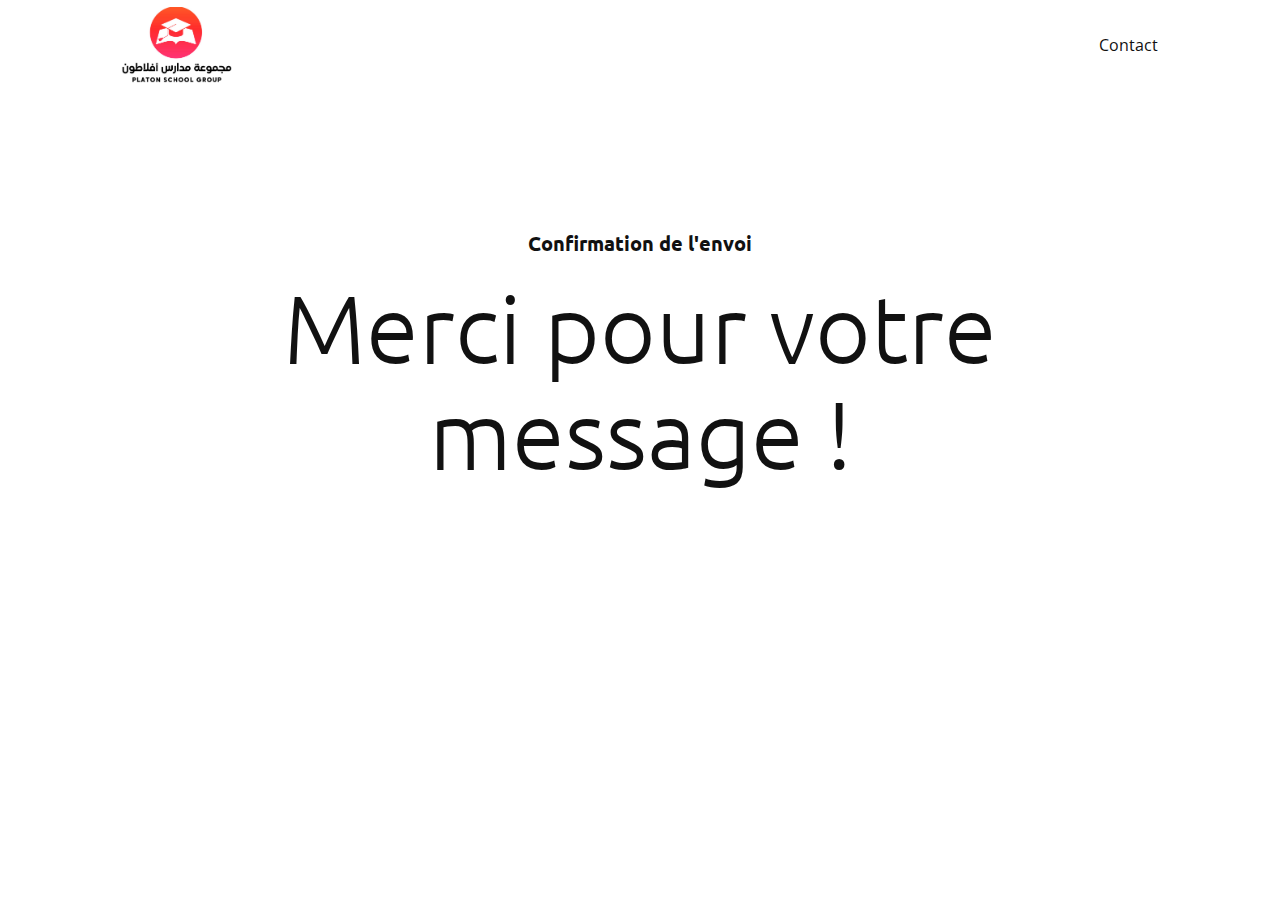
<file: Merci.html>
<!DOCTYPE html>
<html style="font-size: 16px;" lang="en"><head>
    <meta name="viewport" content="width=device-width, initial-scale=1.0">
    <meta charset="utf-8">
    <meta name="keywords" content="">
    <meta name="description" content="">
    <title>Merci</title>
    <link rel="stylesheet" href="nicepage.css" media="screen">
<link rel="stylesheet" href="Merci.css" media="screen">
    <script class="u-script" type="text/javascript" src="jquery.js" defer=""></script>
    <script class="u-script" type="text/javascript" src="nicepage.js" defer=""></script>
    <meta name="generator" content="Nicepage 7.6.2, nicepage.com">
    
    
    
    <link id="u-theme-google-font" rel="stylesheet" href="https://fonts.googleapis.com/css?family=Roboto:100,100i,300,300i,400,400i,500,500i,700,700i,900,900i|Open+Sans:300,300i,400,400i,500,500i,600,600i,700,700i,800,800i">
    <link id="u-page-google-font" rel="stylesheet" href="https://fonts.googleapis.com/css?family=Ubuntu:300,300i,400,400i,500,500i,700,700i">
    <script type="application/ld+json">{
		"@context": "http://schema.org",
		"@type": "Organization",
		"name": "Site2",
		"logo": "images/logo_platon.png"
}</script>
    <meta name="theme-color" content="#4894b6">
    <meta property="og:title" content="Merci">
    <meta property="og:description" content="">
    <meta property="og:type" content="website">
  <meta data-intl-tel-input-cdn-path="intlTelInput/"></head>
  <body data-path-to-root="./" data-include-products="false" class="u-body u-xl-mode" data-lang="en"><header class="u-clearfix u-header u-header" id="header"><div class="u-clearfix u-sheet u-valign-middle-lg u-valign-middle-sm u-valign-middle-xl u-sheet-1">
        <a href="./" data-page-id="57242928" class="u-image u-logo u-image-1" data-image-width="1095" data-image-height="748" title="Groupe Scolaire Platon">
          <img src="images/logo_platon.png" class="u-logo-image u-logo-image-1">
        </a>
        <nav class="u-menu u-menu-one-level u-offcanvas u-menu-1">
          <div class="menu-collapse" style="font-size: 1rem; letter-spacing: 0px;">
            <a class="u-button-style u-custom-left-right-menu-spacing u-custom-padding-bottom u-custom-top-bottom-menu-spacing u-hamburger-link u-nav-link u-text-active-palette-1-base u-text-hover-palette-2-base" href="#">
              <svg class="u-svg-link" viewBox="0 0 24 24"><use xlink:href="#menu-hamburger"></use></svg>
              <svg class="u-svg-content" version="1.1" id="menu-hamburger" viewBox="0 0 16 16" x="0px" y="0px" xmlns:xlink="http://www.w3.org/1999/xlink" xmlns="http://www.w3.org/2000/svg"><g><rect y="1" width="16" height="2"></rect><rect y="7" width="16" height="2"></rect><rect y="13" width="16" height="2"></rect>
</g></svg>
            </a>
          </div>
          <div class="u-custom-menu u-nav-container">
            <ul class="u-nav u-unstyled u-nav-1"><li class="u-nav-item"><a class="u-button-style u-nav-link u-text-active-palette-1-base u-text-hover-palette-2-base" href="./#sec-9428" data-page-id="57242928" style="padding: 10px 20px;">Contact</a>
</li></ul>
          </div>
          <div class="u-custom-menu u-nav-container-collapse">
            <div class="u-black u-container-style u-inner-container-layout u-opacity u-opacity-95 u-sidenav">
              <div class="u-inner-container-layout u-sidenav-overflow">
                <div class="u-menu-close"></div>
                <ul class="u-align-center u-nav u-popupmenu-items u-unstyled u-nav-2"><li class="u-nav-item"><a class="u-button-style u-nav-link" href="./#sec-9428" data-page-id="57242928">Contact</a>
</li></ul>
              </div>
            </div>
            <div class="u-black u-menu-overlay u-opacity u-opacity-70"></div>
          </div>
        </nav>
      </div></header> 
    <section class="u-clearfix u-container-align-center-lg u-container-align-center-md u-container-align-center-sm u-container-align-center-xl u-valign-middle-lg u-valign-middle-sm u-valign-middle-xs u-section-1" id="sec-f49f">
      <div class="u-clearfix u-sheet u-sheet-1">
        <h5 class="u-align-center u-text u-text-default u-text-1">Confirmation de l'envoi</h5>
        <h1 class="u-align-center u-text u-text-2" data-animation-name="customAnimationIn" data-animation-duration="2000" data-animation-delay="0">Merci pour votre message !</h1>
      </div>
    </section>
    
    
    
    
  
</body></html>
</file>
